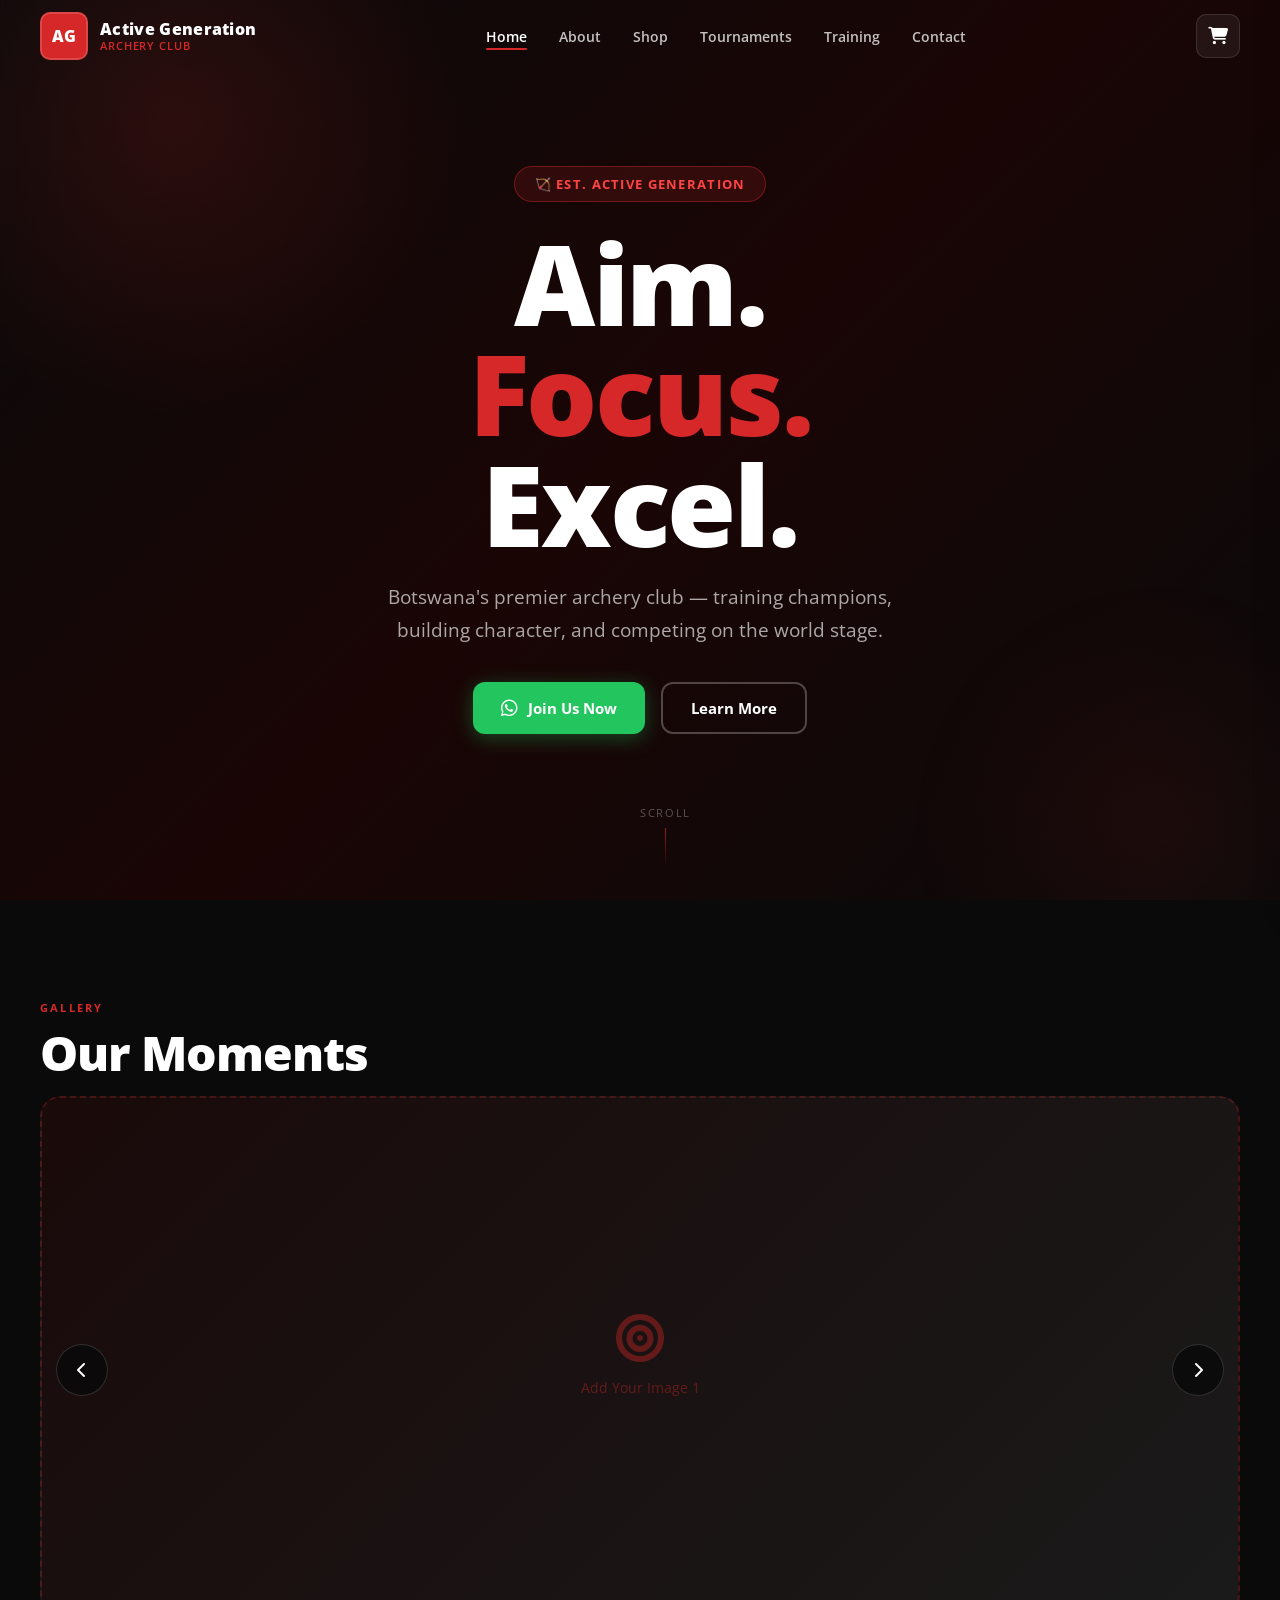
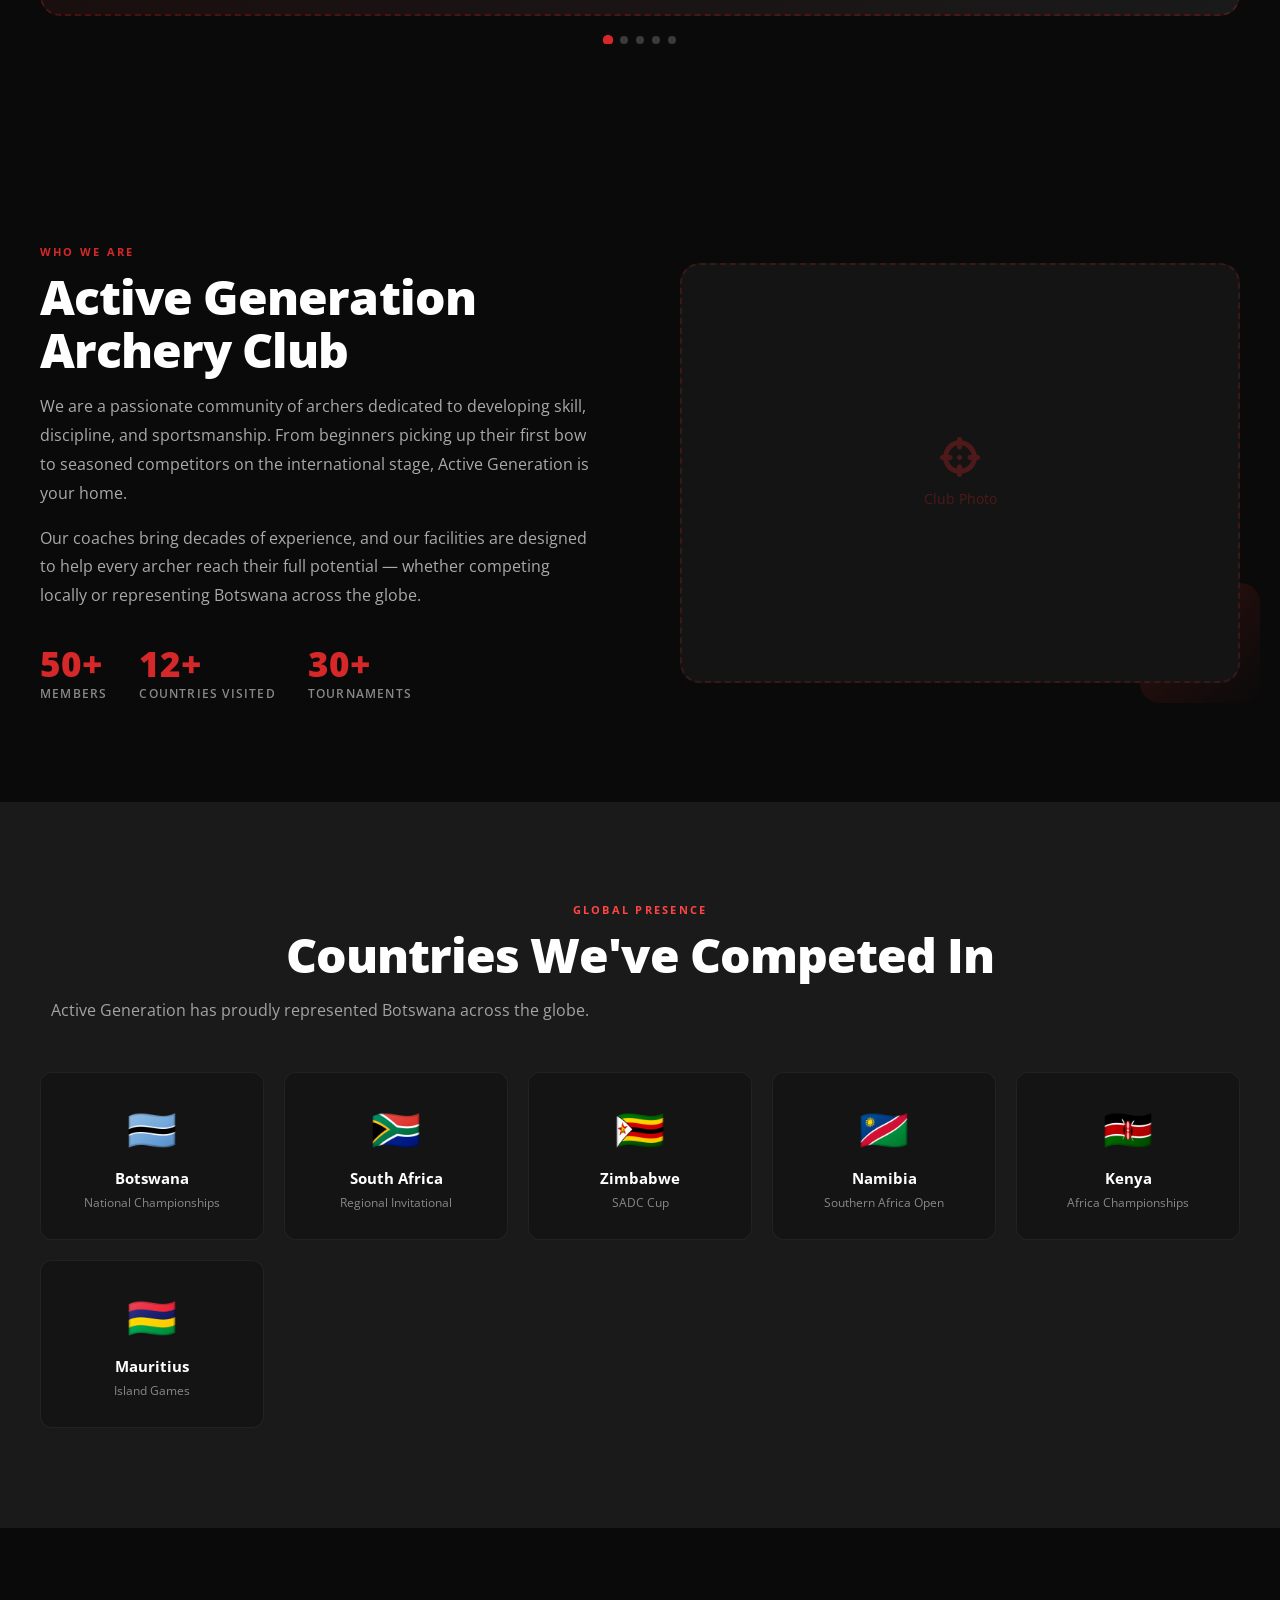
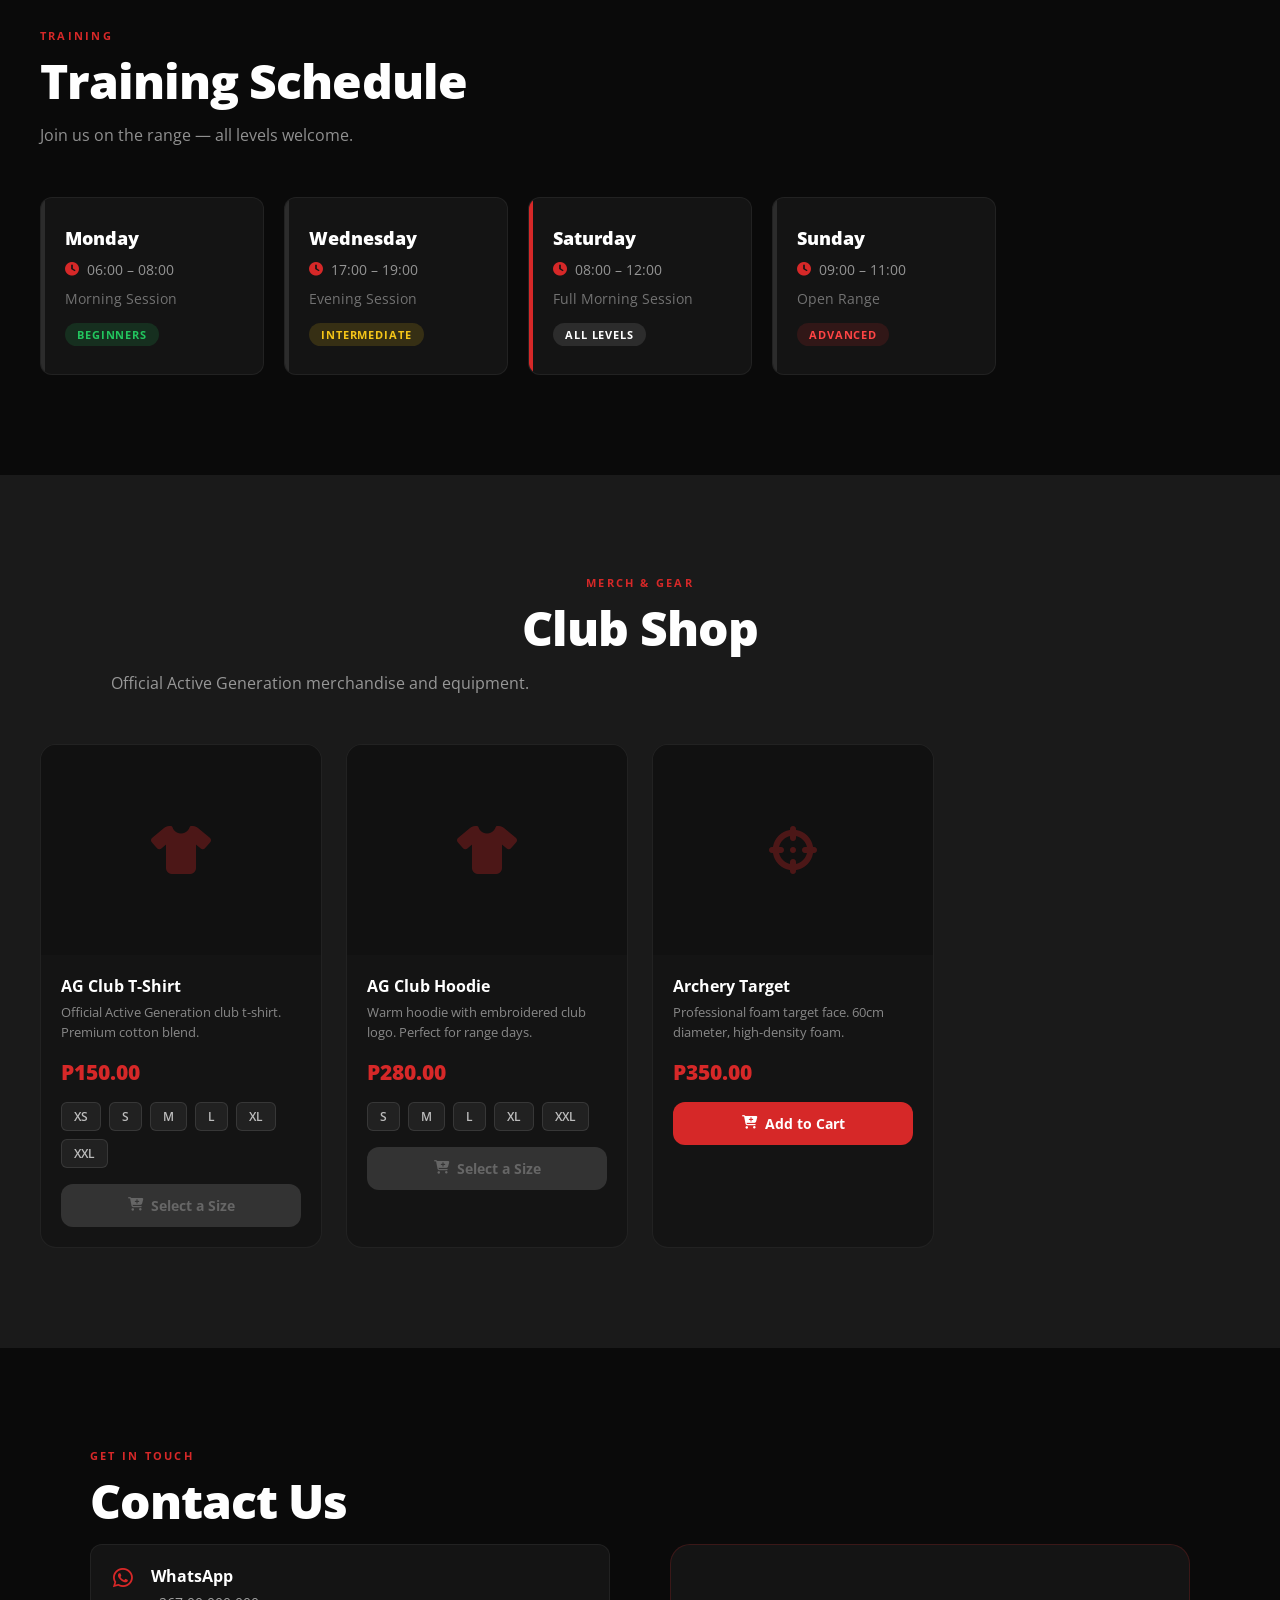
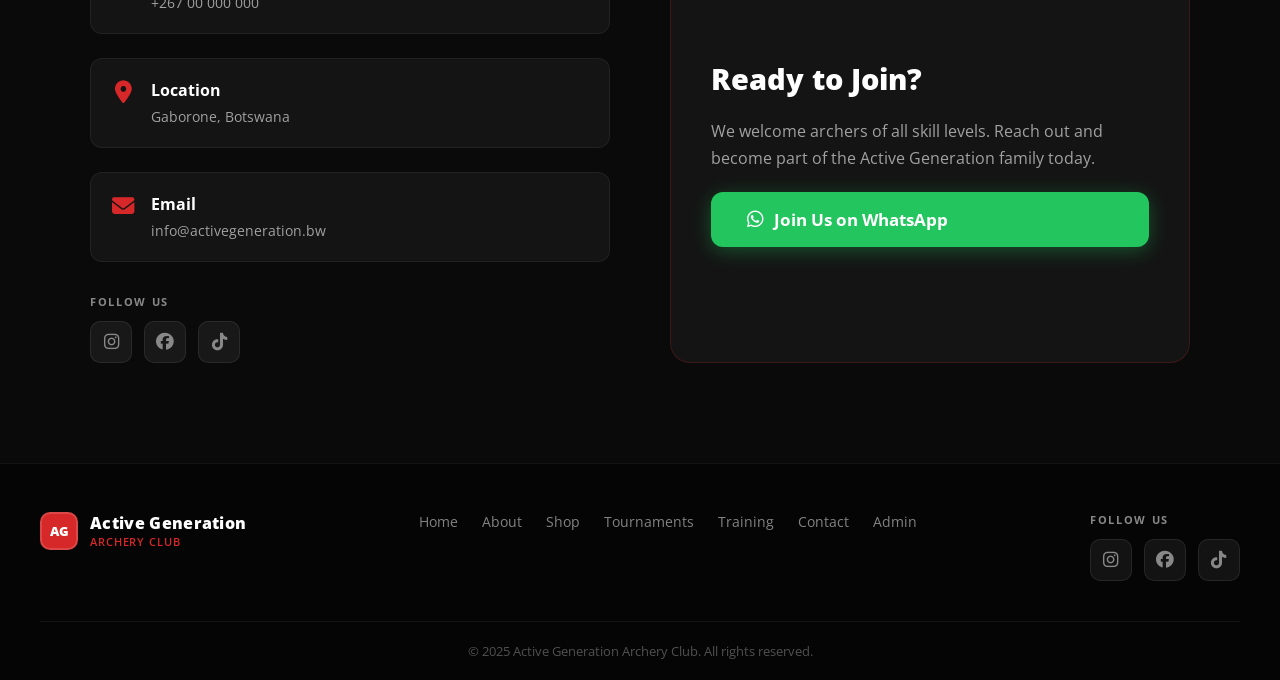
<file: index.html>
<!DOCTYPE html>
<html lang="en">
<head>
  <meta charset="UTF-8" />
  <meta name="viewport" content="width=device-width, initial-scale=1.0" />
  <title>Active Generation Archery Club</title>
  <link rel="preconnect" href="https://fonts.googleapis.com" />
  <link rel="preconnect" href="https://fonts.gstatic.com" crossorigin />
  <link href="https://fonts.googleapis.com/css2?family=Open+Sans:ital,wght@0,300;0,400;0,600;0,700;0,800;1,400&display=swap" rel="stylesheet" />
  <link rel="stylesheet" href="https://cdnjs.cloudflare.com/ajax/libs/font-awesome/6.5.0/css/all.min.css" />
  <link rel="stylesheet" href="style.css" />
</head>
<body>

  <!-- CART SIDEBAR -->
  <div class="cart-overlay" id="cartOverlay" onclick="closeCart()"></div>
  <div class="cart-sidebar" id="cartSidebar">
    <div class="cart-header">
      <h3><i class="fas fa-shopping-cart"></i> Your Cart</h3>
      <button class="cart-close" onclick="closeCart()"><i class="fas fa-times"></i></button>
    </div>
    <div class="cart-items" id="cartItems">
      <div class="cart-empty" id="cartEmpty">
        <i class="fas fa-shopping-cart"></i>
        <p>Your cart is empty</p>
      </div>
    </div>
    <div class="cart-footer" id="cartFooter" style="display:none;">
      <div class="cart-total">
        <span>Total:</span>
        <span id="cartTotal">P0.00</span>
      </div>
      <a id="whatsappOrderAll" href="#" target="_blank" class="btn-whatsapp-order">
        <i class="fab fa-whatsapp"></i> Order All via WhatsApp
      </a>
    </div>
  </div>

  <!-- HEADER -->
  <header class="header" id="header">
    <div class="header-inner">
      <a href="#home" class="logo-area">
        <div class="logo-placeholder" id="logoPlaceholder">
          <span>AG</span>
        </div>
        <div class="club-name">
          <span class="club-name-main">Active Generation</span>
          <span class="club-name-sub">Archery Club</span>
        </div>
      </a>

      <nav class="nav" id="mainNav">
        <a href="#home" class="nav-link active">Home</a>
        <a href="#about" class="nav-link">About</a>
        <a href="#shop" class="nav-link">Shop</a>
        <a href="#tournaments" class="nav-link">Tournaments</a>
        <a href="#schedule" class="nav-link">Training</a>
        <a href="#contact" class="nav-link">Contact</a>
      </nav>

      <div class="header-actions">
        <button class="cart-btn" onclick="toggleCart()">
          <i class="fas fa-shopping-cart"></i>
          <span class="cart-count" id="cartCount">0</span>
        </button>
        <button class="hamburger" id="hamburger" onclick="toggleMobileMenu()">
          <span></span><span></span><span></span>
        </button>
      </div>
    </div>

    <!-- MOBILE NAV -->
    <div class="mobile-nav" id="mobileNav">
      <a href="#home" class="nav-link" onclick="closeMobileMenu()">Home</a>
      <a href="#about" class="nav-link" onclick="closeMobileMenu()">About</a>
      <a href="#shop" class="nav-link" onclick="closeMobileMenu()">Shop</a>
      <a href="#tournaments" class="nav-link" onclick="closeMobileMenu()">Tournaments</a>
      <a href="#schedule" class="nav-link" onclick="closeMobileMenu()">Training</a>
      <a href="#contact" class="nav-link" onclick="closeMobileMenu()">Contact</a>
    </div>
  </header>

  <!-- HERO -->
  <section class="hero" id="home">
    <div class="hero-bg-pattern"></div>
    <div class="hero-content">
      <div class="hero-badge">🏹 Est. Active Generation</div>
      <h1 class="hero-title">
        <span class="hero-title-line">Aim.</span>
        <span class="hero-title-line accent">Focus.</span>
        <span class="hero-title-line">Excel.</span>
      </h1>
      <p class="hero-subtitle">Botswana's premier archery club — training champions, building character, and competing on the world stage.</p>
      <div class="hero-btns">
        <a href="https://wa.me/26700000000?text=Good%20day!%20I%20would%20like%20to%20join%20Active%20Generation%20Archery%20Club." target="_blank" class="btn-join">
          <i class="fab fa-whatsapp"></i> Join Us Now
        </a>
        <a href="#about" class="btn-outline">Learn More</a>
      </div>
    </div>
    <div class="hero-scroll">
      <span>Scroll</span>
      <div class="scroll-line"></div>
    </div>
  </section>

  <!-- SLIDESHOW -->
  <section class="slideshow-section" id="gallery">
    <div class="section-label">Gallery</div>
    <h2 class="section-title">Our Moments</h2>
    <div class="slideshow-wrapper">
      <button class="slide-arrow slide-prev" onclick="prevSlide()"><i class="fas fa-chevron-left"></i></button>
      <div class="slideshow" id="slideshow">
        <div class="slide active">
          <div class="slide-img-placeholder"><i class="fas fa-bullseye"></i><span>Add Your Image 1</span></div>
        </div>
        <div class="slide">
          <div class="slide-img-placeholder"><i class="fas fa-bullseye"></i><span>Add Your Image 2</span></div>
        </div>
        <div class="slide">
          <div class="slide-img-placeholder"><i class="fas fa-bullseye"></i><span>Add Your Image 3</span></div>
        </div>
        <div class="slide">
          <div class="slide-img-placeholder"><i class="fas fa-bullseye"></i><span>Add Your Image 4</span></div>
        </div>
        <div class="slide">
          <div class="slide-img-placeholder"><i class="fas fa-bullseye"></i><span>Add Your Image 5</span></div>
        </div>
      </div>
      <button class="slide-arrow slide-next" onclick="nextSlide()"><i class="fas fa-chevron-right"></i></button>
      <div class="slide-dots" id="slideDots"></div>
    </div>
  </section>

  <!-- ABOUT -->
  <section class="about-section" id="about">
    <div class="about-inner">
      <div class="about-text">
        <div class="section-label">Who We Are</div>
        <h2 class="section-title">Active Generation<br/>Archery Club</h2>
        <p>We are a passionate community of archers dedicated to developing skill, discipline, and sportsmanship. From beginners picking up their first bow to seasoned competitors on the international stage, Active Generation is your home.</p>
        <p>Our coaches bring decades of experience, and our facilities are designed to help every archer reach their full potential — whether competing locally or representing Botswana across the globe.</p>
        <div class="about-stats">
          <div class="stat"><span class="stat-num">50+</span><span class="stat-label">Members</span></div>
          <div class="stat"><span class="stat-num">12+</span><span class="stat-label">Countries Visited</span></div>
          <div class="stat"><span class="stat-num">30+</span><span class="stat-label">Tournaments</span></div>
        </div>
      </div>
      <div class="about-visual">
        <div class="about-img-placeholder">
          <i class="fas fa-crosshairs"></i>
          <span>Club Photo</span>
        </div>
        <div class="about-accent-box"></div>
      </div>
    </div>
  </section>

  <!-- TOURNAMENTS -->
  <section class="tournaments-section" id="tournaments">
    <div class="section-label light">Global Presence</div>
    <h2 class="section-title light">Countries We've Competed In</h2>
    <p class="section-sub light">Active Generation has proudly represented Botswana across the globe.</p>
    <div class="countries-grid" id="countriesGrid">
      <div class="country-card"><div class="country-flag">🇧🇼</div><div class="country-name">Botswana</div><div class="country-detail">National Championships</div></div>
      <div class="country-card"><div class="country-flag">🇿🇦</div><div class="country-name">South Africa</div><div class="country-detail">Regional Invitational</div></div>
      <div class="country-card"><div class="country-flag">🇿🇼</div><div class="country-name">Zimbabwe</div><div class="country-detail">SADC Cup</div></div>
      <div class="country-card"><div class="country-flag">🇳🇦</div><div class="country-name">Namibia</div><div class="country-detail">Southern Africa Open</div></div>
      <div class="country-card"><div class="country-flag">🇰🇪</div><div class="country-name">Kenya</div><div class="country-detail">Africa Championships</div></div>
      <div class="country-card"><div class="country-flag">🇲🇺</div><div class="country-name">Mauritius</div><div class="country-detail">Island Games</div></div>
    </div>
  </section>

  <!-- SCHEDULE -->
  <section class="schedule-section" id="schedule">
    <div class="schedule-inner">
      <div class="section-label">Training</div>
      <h2 class="section-title">Training Schedule</h2>
      <p class="section-sub">Join us on the range — all levels welcome.</p>
      <div class="schedule-grid" id="scheduleGrid">
        <div class="schedule-card">
          <div class="schedule-day">Monday</div>
          <div class="schedule-time"><i class="fas fa-clock"></i> 06:00 – 08:00</div>
          <div class="schedule-type">Morning Session</div>
          <div class="schedule-level beginner">Beginners</div>
        </div>
        <div class="schedule-card">
          <div class="schedule-day">Wednesday</div>
          <div class="schedule-time"><i class="fas fa-clock"></i> 17:00 – 19:00</div>
          <div class="schedule-type">Evening Session</div>
          <div class="schedule-level intermediate">Intermediate</div>
        </div>
        <div class="schedule-card featured">
          <div class="schedule-day">Saturday</div>
          <div class="schedule-time"><i class="fas fa-clock"></i> 08:00 – 12:00</div>
          <div class="schedule-type">Full Morning Session</div>
          <div class="schedule-level all">All Levels</div>
        </div>
        <div class="schedule-card">
          <div class="schedule-day">Sunday</div>
          <div class="schedule-time"><i class="fas fa-clock"></i> 09:00 – 11:00</div>
          <div class="schedule-type">Open Range</div>
          <div class="schedule-level advanced">Advanced</div>
        </div>
      </div>
    </div>
  </section>

  <!-- SHOP -->
  <section class="shop-section" id="shop">
    <div class="section-label">Merch &amp; Gear</div>
    <h2 class="section-title">Club Shop</h2>
    <p class="section-sub">Official Active Generation merchandise and equipment.</p>
    <div class="products-grid" id="productsGrid"></div>
    <div class="shop-empty" id="shopEmpty" style="display:none;">
      <i class="fas fa-store"></i>
      <p>No products yet. Check back soon!</p>
    </div>
  </section>

  <!-- CONTACT -->
  <section class="contact-section" id="contact">
    <div class="contact-inner">
      <div class="section-label">Get In Touch</div>
      <h2 class="section-title light">Contact Us</h2>
      <div class="contact-grid">
        <div class="contact-info">
          <div class="contact-item">
            <i class="fab fa-whatsapp"></i>
            <div>
              <strong>WhatsApp</strong>
              <a href="https://wa.me/26700000000" target="_blank">+267 00 000 000</a>
            </div>
          </div>
          <div class="contact-item">
            <i class="fas fa-map-marker-alt"></i>
            <div>
              <strong>Location</strong>
              <span>Gaborone, Botswana</span>
            </div>
          </div>
          <div class="contact-item">
            <i class="fas fa-envelope"></i>
            <div>
              <strong>Email</strong>
              <a href="mailto:info@activegeneration.bw">info@activegeneration.bw</a>
            </div>
          </div>
          <div class="socials-block">
            <p class="follow-us">Follow Us</p>
            <div class="social-icons">
              <a href="#" target="_blank" class="social-icon"><i class="fab fa-instagram"></i></a>
              <a href="#" target="_blank" class="social-icon"><i class="fab fa-facebook"></i></a>
              <a href="#" target="_blank" class="social-icon"><i class="fab fa-tiktok"></i></a>
            </div>
          </div>
        </div>
        <div class="contact-join">
          <h3>Ready to Join?</h3>
          <p>We welcome archers of all skill levels. Reach out and become part of the Active Generation family today.</p>
          <a href="https://wa.me/26700000000?text=Good%20day!%20I%20would%20like%20to%20join%20Active%20Generation%20Archery%20Club." target="_blank" class="btn-join large">
            <i class="fab fa-whatsapp"></i> Join Us on WhatsApp
          </a>
        </div>
      </div>
    </div>
  </section>

  <!-- FOOTER -->
  <footer class="footer">
    <div class="footer-inner">
      <div class="footer-brand">
        <div class="logo-placeholder small"><span>AG</span></div>
        <div>
          <div class="club-name-main">Active Generation</div>
          <div class="club-name-sub">Archery Club</div>
        </div>
      </div>
      <div class="footer-links">
        <a href="#home">Home</a>
        <a href="#about">About</a>
        <a href="#shop">Shop</a>
        <a href="#tournaments">Tournaments</a>
        <a href="#schedule">Training</a>
        <a href="#contact">Contact</a>
        <a href="admin/index.html">Admin</a>
      </div>
      <div class="footer-social">
        <p class="follow-us">Follow Us</p>
        <div class="social-icons">
          <a href="#" target="_blank" class="social-icon"><i class="fab fa-instagram"></i></a>
          <a href="#" target="_blank" class="social-icon"><i class="fab fa-facebook"></i></a>
          <a href="#" target="_blank" class="social-icon"><i class="fab fa-tiktok"></i></a>
        </div>
      </div>
    </div>
    <div class="footer-bottom">
      <p>&copy; 2025 Active Generation Archery Club. All rights reserved.</p>
    </div>
  </footer>

  <script src="products.js"></script>
  <script src="main.js"></script>
</body>
</html>
</file>
<file: style.css>
/*
 * ACTIVE GENERATION ARCHERY CLUB - MAIN STYLES
 * Font: Open Sans | Colors: Red, Black, White
 * ------------------------------------------------
 */

:root {
  --red: #D62828;
  --red-dark: #A01E1E;
  --red-light: #ff4444;
  --black: #0A0A0A;
  --black-soft: #1A1A1A;
  --black-card: #141414;
  --white: #FFFFFF;
  --white-soft: #F5F5F5;
  --white-muted: #E0E0E0;
  --green: #22C55E;
  --green-dark: #16A34A;
  --yellow: #F5C518;
  --gray: #888888;
  --gray-light: #cccccc;
  --font: 'Open Sans', sans-serif;
  --shadow: 0 4px 24px rgba(0,0,0,0.4);
  --shadow-red: 0 4px 24px rgba(214,40,40,0.3);
  --transition: all 0.3s cubic-bezier(0.4,0,0.2,1);
  --radius: 12px;
  --header-h: 72px;
}

*, *::before, *::after { box-sizing: border-box; margin: 0; padding: 0; }

html { scroll-behavior: smooth; }

body {
  font-family: var(--font);
  background: var(--black);
  color: var(--white);
  overflow-x: hidden;
}

img { max-width: 100%; display: block; }
a { text-decoration: none; color: inherit; }

/* --- SCROLLBAR ---- */
::-webkit-scrollbar { width: 6px; }
::-webkit-scrollbar-track { background: var(--black); }
::-webkit-scrollbar-thumb { background: var(--red); border-radius: 3px; }

/* ---- CART SIDEBAR ---- */
.cart-overlay {
  position: fixed; inset: 0; background: rgba(0,0,0,0.6);
  z-index: 999; opacity: 0; pointer-events: none;
  transition: var(--transition);
  backdrop-filter: blur(4px);
}
.cart-overlay.active { opacity: 1; pointer-events: all; }

.cart-sidebar {
  position: fixed; top: 0; right: -420px; width: 380px; max-width: 95vw;
  height: 100vh; background: var(--black-soft);
  border-left: 1px solid rgba(214,40,40,0.3);
  z-index: 1000; display: flex; flex-direction: column;
  transition: right 0.4s cubic-bezier(0.4,0,0.2,1);
  box-shadow: -8px 0 40px rgba(0,0,0,0.6);
}
.cart-sidebar.open { right: 0; }

.cart-header {
  display: flex; align-items: center; justify-content: space-between;
  padding: 20px 24px;
  border-bottom: 1px solid rgba(255,255,255,0.08);
}
.cart-header h3 { font-size: 1.1rem; font-weight: 700; display: flex; align-items: center; gap: 10px; }
.cart-header h3 i { color: var(--red); }
.cart-close {
  background: none; border: none; color: var(--gray);
  font-size: 1.2rem; cursor: pointer; padding: 4px;
  transition: var(--transition);
}
.cart-close:hover { color: var(--white); }

.cart-items {
  flex: 1; overflow-y: auto; padding: 16px;
}
.cart-empty {
  display: flex; flex-direction: column; align-items: center;
  justify-content: center; height: 200px; gap: 12px;
  color: var(--gray);
}
.cart-empty i { font-size: 2.5rem; }

.cart-item {
  display: flex; gap: 12px; align-items: flex-start;
  padding: 12px; background: var(--black-card);
  border-radius: var(--radius); margin-bottom: 10px;
  border: 1px solid rgba(255,255,255,0.06);
  animation: slideIn 0.3s ease;
}
@keyframes slideIn { from { opacity: 0; transform: translateX(20px); } to { opacity: 1; transform: translateX(0); } }

.cart-item-img {
  width: 60px; height: 60px; background: #222;
  border-radius: 8px; display: flex; align-items: center; justify-content: center;
  color: var(--red); font-size: 1.4rem; flex-shrink: 0; overflow: hidden;
}
.cart-item-img img { width: 100%; height: 100%; object-fit: cover; }
.cart-item-info { flex: 1; }
.cart-item-name { font-weight: 700; font-size: 0.9rem; margin-bottom: 4px; }
.cart-item-size { font-size: 0.75rem; color: var(--gray); margin-bottom: 4px; }
.cart-item-price { color: var(--red); font-weight: 700; font-size: 0.95rem; }
.cart-item-remove {
  background: none; border: none; color: var(--gray);
  cursor: pointer; font-size: 1rem; padding: 4px;
  transition: var(--transition); flex-shrink: 0;
}
.cart-item-remove:hover { color: var(--red); }

.cart-footer {
  padding: 16px 24px 24px;
  border-top: 1px solid rgba(255,255,255,0.08);
}
.cart-total {
  display: flex; justify-content: space-between;
  font-size: 1rem; font-weight: 700; margin-bottom: 16px;
}
.cart-total span:last-child { color: var(--red); font-size: 1.2rem; }

.btn-whatsapp-order {
  display: flex; align-items: center; justify-content: center; gap: 10px;
  width: 100%; padding: 14px; background: var(--green);
  color: white; border-radius: var(--radius);
  font-family: var(--font); font-weight: 700; font-size: 0.95rem;
  cursor: pointer; border: none; text-decoration: none;
  transition: var(--transition);
}
.btn-whatsapp-order:hover { background: var(--green-dark); transform: translateY(-1px); }
.btn-whatsapp-order i { font-size: 1.2rem; }

/* ---- HEADER ---- */
.header {
  position: fixed; top: 0; left: 0; right: 0;
  z-index: 800; background: transparent;
  transition: background 0.4s, box-shadow 0.4s;
}
.header.scrolled {
  background: rgba(10,10,10,0.97);
  box-shadow: 0 2px 24px rgba(0,0,0,0.6);
  backdrop-filter: blur(12px);
}
.header-inner {
  display: flex; align-items: center; justify-content: space-between;
  padding: 0 40px; height: var(--header-h);
  max-width: 1400px; margin: 0 auto;
}

.logo-area {
  display: flex; align-items: center; gap: 12px; text-decoration: none;
}
.logo-placeholder {
  width: 48px; height: 48px; border-radius: 10px;
  background: var(--red); display: flex; align-items: center; justify-content: center;
  font-weight: 800; font-size: 1rem; color: white;
  font-family: var(--font); flex-shrink: 0;
  border: 2px solid rgba(255,255,255,0.15);
  transition: var(--transition);
}
.logo-placeholder.small { width: 38px; height: 38px; font-size: 0.8rem; }
.logo-placeholder:hover { transform: scale(1.05); }
.logo-placeholder img { width: 100%; height: 100%; object-fit: cover; border-radius: 8px; }
.club-name { display: flex; flex-direction: column; line-height: 1.2; }
.club-name-main { font-weight: 800; font-size: 1rem; color: var(--white); letter-spacing: 0.02em; }
.club-name-sub { font-size: 0.7rem; color: var(--red); font-weight: 600; letter-spacing: 0.08em; text-transform: uppercase; }

.nav { display: flex; align-items: center; gap: 4px; }
.nav-link {
  padding: 8px 14px; color: rgba(255,255,255,0.75);
  font-weight: 600; font-size: 0.875rem; border-radius: 6px;
  transition: var(--transition); position: relative;
}
.nav-link::after {
  content: ''; position: absolute; bottom: 4px; left: 14px; right: 14px;
  height: 2px; background: var(--red); transform: scaleX(0);
  transition: var(--transition); border-radius: 1px;
}
.nav-link:hover,
.nav-link.active { color: var(--white); }
.nav-link:hover::after,
.nav-link.active::after { transform: scaleX(1); }

.header-actions { display: flex; align-items: center; gap: 12px; }

.cart-btn {
  position: relative; background: rgba(255,255,255,0.06);
  border: 1px solid rgba(255,255,255,0.12);
  color: var(--white); width: 44px; height: 44px; border-radius: 10px;
  display: flex; align-items: center; justify-content: center;
  cursor: pointer; font-size: 1.1rem; transition: var(--transition);
}
.cart-btn:hover { background: var(--red); border-color: var(--red); }
.cart-count {
  position: absolute; top: -6px; right: -6px;
  background: var(--red); color: white;
  width: 20px; height: 20px; border-radius: 50%;
  font-size: 0.65rem; font-weight: 700; font-family: var(--font);
  display: flex; align-items: center; justify-content: center;
  border: 2px solid var(--black);
  opacity: 0; transform: scale(0); transition: var(--transition);
}
.cart-count.visible { opacity: 1; transform: scale(1); }

.hamburger {
  display: none; flex-direction: column; gap: 5px;
  background: none; border: none; cursor: pointer; padding: 6px;
}
.hamburger span {
  display: block; width: 24px; height: 2px; background: var(--white);
  border-radius: 2px; transition: var(--transition);
}
.hamburger.open span:nth-child(1) { transform: translateY(7px) rotate(45deg); }
.hamburger.open span:nth-child(2) { opacity: 0; }
.hamburger.open span:nth-child(3) { transform: translateY(-7px) rotate(-45deg); }

.mobile-nav {
  display: none; flex-direction: column; padding: 12px 20px 20px;
  background: rgba(10,10,10,0.98); border-top: 1px solid rgba(255,255,255,0.06);
  gap: 4px;
}
.mobile-nav.open { display: flex; }
.mobile-nav .nav-link { padding: 12px 16px; font-size: 1rem; }

/* ---- HERO ---- */
.hero {
  min-height: 100vh; display: flex; align-items: center; justify-content: center;
  position: relative; overflow: hidden;
  background: linear-gradient(135deg, #0A0A0A 0%, #1a0505 50%, #0A0A0A 100%);
}
.hero-bg-pattern {
  position: absolute; inset: 0; opacity: 0.04;
  background-image: radial-gradient(circle at 2px 2px, rgba(214,40,40,0.8) 1px, transparent 0);
  background-size: 40px 40px;
}
.hero::before {
  content: ''; position: absolute;
  top: -20%; left: -10%; width: 600px; height: 600px;
  background: radial-gradient(circle, rgba(214,40,40,0.15) 0%, transparent 70%);
  animation: pulse 4s ease-in-out infinite alternate;
}
.hero::after {
  content: ''; position: absolute;
  bottom: -20%; right: -10%; width: 500px; height: 500px;
  background: radial-gradient(circle, rgba(214,40,40,0.08) 0%, transparent 70%);
  animation: pulse 4s ease-in-out infinite alternate-reverse;
}
@keyframes pulse { from { transform: scale(1); } to { transform: scale(1.15); } }

.hero-content {
  position: relative; z-index: 2; text-align: center;
  padding: 0 24px; max-width: 800px;
  animation: heroReveal 1s ease 0.2s both;
}
@keyframes heroReveal { from { opacity: 0; transform: translateY(30px); } to { opacity: 1; transform: translateY(0); } }

.hero-badge {
  display: inline-block; padding: 8px 20px;
  background: rgba(214,40,40,0.15); border: 1px solid rgba(214,40,40,0.4);
  border-radius: 100px; font-size: 0.8rem; font-weight: 700;
  color: var(--red-light); letter-spacing: 0.1em; text-transform: uppercase;
  margin-bottom: 28px;
  animation: heroReveal 1s ease 0.4s both;
}

.hero-title {
  display: flex; flex-direction: column; gap: 4px;
  font-size: clamp(3.5rem, 10vw, 7rem);
  font-weight: 800; line-height: 0.95; letter-spacing: -0.02em;
  margin-bottom: 24px;
}
.hero-title-line {
  display: block; animation: heroReveal 0.8s ease both;
}
.hero-title-line:nth-child(1) { animation-delay: 0.5s; }
.hero-title-line:nth-child(2) { animation-delay: 0.65s; }
.hero-title-line:nth-child(3) { animation-delay: 0.8s; }
.hero-title .accent { color: var(--red); }

.hero-subtitle {
  font-size: clamp(1rem, 2.5vw, 1.2rem);
  color: rgba(255,255,255,0.65); line-height: 1.7;
  max-width: 560px; margin: 0 auto 36px;
  animation: heroReveal 0.8s ease 0.95s both;
}

.hero-btns {
  display: flex; gap: 16px; justify-content: center; flex-wrap: wrap;
  animation: heroReveal 0.8s ease 1.1s both;
}

.btn-join {
  display: inline-flex; align-items: center; gap: 10px;
  padding: 14px 28px; background: var(--green);
  color: white; border-radius: var(--radius);
  font-family: var(--font); font-weight: 700; font-size: 0.95rem;
  cursor: pointer; border: none; text-decoration: none;
  transition: var(--transition); box-shadow: 0 4px 20px rgba(34,197,94,0.35);
}
.btn-join:hover { background: var(--green-dark); transform: translateY(-2px); box-shadow: 0 8px 28px rgba(34,197,94,0.45); }
.btn-join.large { padding: 16px 36px; font-size: 1.05rem; }
.btn-join i { font-size: 1.2rem; }

.btn-outline {
  display: inline-flex; align-items: center; gap: 8px;
  padding: 14px 28px; background: transparent;
  color: var(--white); border: 2px solid rgba(255,255,255,0.25);
  border-radius: var(--radius);
  font-family: var(--font); font-weight: 700; font-size: 0.95rem;
  transition: var(--transition);
}
.btn-outline:hover { border-color: var(--red); color: var(--red); transform: translateY(-2px); }

.hero-scroll {
  position: absolute; bottom: 32px; left: 50%; transform: translateX(-50%);
  display: flex; flex-direction: column; align-items: center; gap: 8px;
  color: rgba(255,255,255,0.3); font-size: 0.7rem; letter-spacing: 0.15em;
  text-transform: uppercase;
  animation: heroReveal 0.8s ease 1.5s both;
}
.scroll-line {
  width: 1px; height: 40px;
  background: linear-gradient(to bottom, rgba(214,40,40,0.7), transparent);
  animation: scrollLine 1.5s ease-in-out infinite;
}
@keyframes scrollLine { 0%, 100% { transform: scaleY(1); opacity: 1; } 50% { transform: scaleY(0.5); opacity: 0.4; } }

/* ---- SECTION UTILITIES ---- */
.section-label {
  font-size: 0.7rem; font-weight: 700; letter-spacing: 0.2em;
  text-transform: uppercase; color: var(--red); margin-bottom: 12px;
}
.section-label.light { color: var(--red-light); }
.section-title {
  font-size: clamp(2rem, 5vw, 3rem); font-weight: 800;
  line-height: 1.1; letter-spacing: -0.02em; margin-bottom: 16px;
}
.section-title.light { color: var(--white); }
.section-sub {
  font-size: 1rem; color: rgba(255,255,255,0.55); line-height: 1.6;
  max-width: 560px; margin-bottom: 48px;
}
.section-sub.light { color: rgba(255,255,255,0.6); }

/* ---- SLIDESHOW ---- */
.slideshow-section {
  padding: 100px 40px; max-width: 1400px; margin: 0 auto;
}
.slideshow-wrapper {
  position: relative; overflow: hidden;
}
.slideshow {
  display: flex; transition: transform 0.6s cubic-bezier(0.4,0,0.2,1);
}
.slide {
  min-width: 100%; height: 520px; position: relative;
  border-radius: 20px; overflow: hidden;
}
.slide img { width: 100%; height: 100%; object-fit: cover; }
.slide-img-placeholder {
  width: 100%; height: 100%;
  background: linear-gradient(135deg, #1a0a0a, #1A1A1A);
  border: 2px dashed rgba(214,40,40,0.25);
  border-radius: 20px;
  display: flex; flex-direction: column; align-items: center; justify-content: center;
  gap: 16px; color: rgba(214,40,40,0.4); font-size: 0.9rem;
}
.slide-img-placeholder i { font-size: 3rem; }

.slide-arrow {
  position: absolute; top: 50%; transform: translateY(-50%);
  z-index: 10; width: 52px; height: 52px;
  background: rgba(10,10,10,0.85); color: white;
  border: 1px solid rgba(255,255,255,0.15); border-radius: 50%;
  display: flex; align-items: center; justify-content: center;
  cursor: pointer; font-size: 1rem; transition: var(--transition);
  backdrop-filter: blur(8px);
}
.slide-arrow:hover { background: var(--red); border-color: var(--red); transform: translateY(-50%) scale(1.08); }
.slide-prev { left: 16px; }
.slide-next { right: 16px; }

.slide-dots {
  display: flex; justify-content: center; gap: 8px; margin-top: 20px;
}
.dot {
  width: 8px; height: 8px; border-radius: 50%;
  background: rgba(255,255,255,0.2); cursor: pointer;
  transition: var(--transition);
}
.dot.active { background: var(--red); transform: scale(1.3); }

/* ---- ABOUT ---- */
.about-section {
  padding: 100px 40px; max-width: 1400px; margin: 0 auto;
}
.about-inner {
  display: grid; grid-template-columns: 1fr 1fr; gap: 80px; align-items: center;
}
.about-text p {
  color: rgba(255,255,255,0.65); line-height: 1.8; font-size: 1rem; margin-bottom: 16px;
}
.about-stats {
  display: flex; gap: 32px; margin-top: 36px; flex-wrap: wrap;
}
.stat { display: flex; flex-direction: column; gap: 4px; }
.stat-num {
  font-size: 2.2rem; font-weight: 800; color: var(--red); line-height: 1;
}
.stat-label { font-size: 0.75rem; color: var(--gray); font-weight: 600; text-transform: uppercase; letter-spacing: 0.1em; }

.about-visual { position: relative; }
.about-img-placeholder {
  width: 100%; aspect-ratio: 4/3;
  background: var(--black-card);
  border: 2px dashed rgba(214,40,40,0.2);
  border-radius: 20px; overflow: hidden;
  display: flex; flex-direction: column; align-items: center; justify-content: center;
  gap: 12px; color: rgba(214,40,40,0.3); font-size: 0.85rem;
}
.about-img-placeholder i { font-size: 2.5rem; }
.about-img-placeholder img { width: 100%; height: 100%; object-fit: cover; position: absolute; inset: 0; }
.about-accent-box {
  position: absolute; bottom: -20px; right: -20px;
  width: 120px; height: 120px;
  background: linear-gradient(135deg, var(--red), transparent);
  border-radius: 20px; opacity: 0.2; z-index: -1;
}

/* ---- TOURNAMENTS ---- */
.tournaments-section {
  padding: 100px 40px; background: var(--black-soft);
  text-align: center;
}
.countries-grid {
  display: grid; grid-template-columns: repeat(auto-fill, minmax(200px, 1fr));
  gap: 20px; max-width: 1200px; margin: 0 auto;
}
.country-card {
  background: var(--black-card); border-radius: var(--radius);
  padding: 28px 20px; text-align: center;
  border: 1px solid rgba(255,255,255,0.06);
  transition: var(--transition);
}
.country-card:hover {
  border-color: rgba(214,40,40,0.4); transform: translateY(-4px);
  box-shadow: var(--shadow-red);
}
.country-flag { font-size: 2.5rem; margin-bottom: 12px; }
.country-name { font-weight: 700; font-size: 0.95rem; margin-bottom: 6px; }
.country-detail { font-size: 0.75rem; color: var(--gray); }

/* ---- SCHEDULE ---- */
.schedule-section { padding: 100px 40px; }
.schedule-inner { max-width: 1200px; margin: 0 auto; }
.schedule-grid {
  display: grid; grid-template-columns: repeat(auto-fill, minmax(220px, 1fr)); gap: 20px;
}
.schedule-card {
  background: var(--black-card); border-radius: var(--radius); padding: 28px 24px;
  border: 1px solid rgba(255,255,255,0.06); transition: var(--transition);
  position: relative; overflow: hidden;
}
.schedule-card::before {
  content: ''; position: absolute; top: 0; left: 0; width: 4px; height: 100%;
  background: rgba(255,255,255,0.1);
}
.schedule-card.featured::before { background: var(--red); }
.schedule-card:hover { border-color: rgba(255,255,255,0.12); transform: translateY(-4px); }
.schedule-day { font-weight: 800; font-size: 1.1rem; margin-bottom: 10px; }
.schedule-time {
  display: flex; align-items: center; gap: 8px;
  color: rgba(255,255,255,0.55); font-size: 0.85rem; margin-bottom: 10px;
}
.schedule-time i { color: var(--red); }
.schedule-type { font-size: 0.85rem; color: rgba(255,255,255,0.4); margin-bottom: 14px; }
.schedule-level {
  display: inline-block; padding: 4px 12px; border-radius: 100px;
  font-size: 0.7rem; font-weight: 700; letter-spacing: 0.08em; text-transform: uppercase;
}
.schedule-level.beginner { background: rgba(34,197,94,0.15); color: var(--green); }
.schedule-level.intermediate { background: rgba(245,197,24,0.15); color: var(--yellow); }
.schedule-level.advanced { background: rgba(214,40,40,0.15); color: var(--red-light); }
.schedule-level.all { background: rgba(255,255,255,0.1); color: var(--white); }

/* ---- SHOP ---- */
.shop-section {
  padding: 100px 40px; background: var(--black-soft);
  text-align: center;
}
.products-grid {
  display: grid; grid-template-columns: repeat(auto-fill, minmax(280px, 1fr));
  gap: 24px; max-width: 1200px; margin: 0 auto;
}
.product-card {
  background: var(--black-card); border-radius: 16px;
  border: 1px solid rgba(255,255,255,0.06); overflow: hidden;
  transition: var(--transition); text-align: left;
  position: relative;
}
.product-card:hover {
  border-color: rgba(214,40,40,0.35); transform: translateY(-6px);
  box-shadow: 0 20px 40px rgba(0,0,0,0.5), 0 0 0 1px rgba(214,40,40,0.15);
}
.product-img-wrap {
  width: 100%; aspect-ratio: 4/3; overflow: hidden;
  background: #111; position: relative;
  display: flex; align-items: center; justify-content: center;
  color: rgba(214,40,40,0.3);
}
.product-img-wrap i { font-size: 3rem; }
.product-img-wrap img { width: 100%; height: 100%; object-fit: cover; transition: transform 0.5s ease; }
.product-card:hover .product-img-wrap img { transform: scale(1.05); }
.product-body { padding: 20px; }
.product-name { font-weight: 700; font-size: 1rem; margin-bottom: 6px; }
.product-desc { font-size: 0.8rem; color: var(--gray); margin-bottom: 16px; line-height: 1.5; }
.product-price {
  font-size: 1.3rem; font-weight: 800; color: var(--red); margin-bottom: 16px;
}
.product-sizes {
  display: flex; flex-wrap: wrap; gap: 8px; margin-bottom: 16px;
}
.size-btn {
  padding: 5px 12px; border-radius: 6px;
  background: rgba(255,255,255,0.06); border: 1px solid rgba(255,255,255,0.1);
  color: rgba(255,255,255,0.7); font-family: var(--font); font-size: 0.75rem;
  font-weight: 600; cursor: pointer; transition: var(--transition);
}
.size-btn:hover { border-color: var(--red); color: var(--red); }
.size-btn.selected { background: var(--red); border-color: var(--red); color: white; }

.product-actions { display: flex; gap: 10px; }
.btn-add-cart {
  flex: 1; padding: 12px; background: var(--red); color: white;
  border: none; border-radius: var(--radius);
  font-family: var(--font); font-weight: 700; font-size: 0.85rem;
  cursor: pointer; transition: var(--transition);
  display: flex; align-items: center; justify-content: center; gap: 8px;
}
.btn-add-cart:hover { background: var(--red-dark); transform: translateY(-1px); }
.btn-add-cart:disabled { background: #333; color: #666; cursor: not-allowed; transform: none; }

.product-badge {
  position: absolute; top: 12px; left: 12px;
  padding: 4px 10px; border-radius: 6px; font-size: 0.7rem; font-weight: 700;
  text-transform: uppercase; letter-spacing: 0.05em;
}
.badge-new { background: var(--green); color: white; }
.badge-sale { background: var(--red); color: white; }

.shop-empty {
  display: flex; flex-direction: column; align-items: center; justify-content: center;
  gap: 16px; padding: 80px 24px; color: var(--gray);
}
.shop-empty i { font-size: 3rem; }

/* ---- CONTACT ---- */
.contact-section { padding: 100px 40px; }
.contact-inner { max-width: 1100px; margin: 0 auto; }
.contact-grid {
  display: grid; grid-template-columns: 1fr 1fr; gap: 60px;
}
.contact-info { display: flex; flex-direction: column; gap: 24px; }
.contact-item {
  display: flex; align-items: flex-start; gap: 16px;
  padding: 20px; background: var(--black-card);
  border-radius: var(--radius); border: 1px solid rgba(255,255,255,0.06);
  transition: var(--transition);
}
.contact-item:hover { border-color: rgba(214,40,40,0.3); }
.contact-item > i {
  font-size: 1.4rem; color: var(--red); margin-top: 2px; flex-shrink: 0;
  width: 24px; text-align: center;
}
.contact-item strong { display: block; font-weight: 700; margin-bottom: 4px; }
.contact-item a,
.contact-item span {
  font-size: 0.9rem; color: rgba(255,255,255,0.6);
}
.contact-item a:hover { color: var(--red); }

.socials-block { margin-top: 8px; }
.follow-us {
  font-size: 0.7rem; font-weight: 700; letter-spacing: 0.15em;
  text-transform: uppercase; color: var(--gray); margin-bottom: 12px;
}
.social-icons { display: flex; gap: 12px; }
.social-icon {
  width: 42px; height: 42px; background: rgba(255,255,255,0.06);
  border-radius: 10px; display: flex; align-items: center; justify-content: center;
  color: var(--gray); font-size: 1.1rem; transition: var(--transition);
  border: 1px solid rgba(255,255,255,0.08);
}
.social-icon:hover { background: var(--red); color: white; border-color: var(--red); transform: translateY(-2px); }

.contact-join {
  background: var(--black-card); border-radius: 20px; padding: 40px;
  border: 1px solid rgba(214,40,40,0.2);
  display: flex; flex-direction: column; gap: 20px; justify-content: center;
}
.contact-join h3 { font-size: 1.8rem; font-weight: 800; }
.contact-join p { color: rgba(255,255,255,0.6); line-height: 1.7; }

/* ---- FOOTER ---- */
.footer {
  background: #050505; padding: 48px 40px 0;
  border-top: 1px solid rgba(255,255,255,0.06);
}
.footer-inner {
  max-width: 1200px; margin: 0 auto;
  display: flex; flex-wrap: wrap; gap: 40px;
  align-items: flex-start; justify-content: space-between;
  padding-bottom: 40px;
}
.footer-brand {
  display: flex; align-items: center; gap: 12px;
}
.footer-links {
  display: flex; flex-wrap: wrap; gap: 8px 24px;
  align-items: center;
}
.footer-links a {
  color: rgba(255,255,255,0.5); font-size: 0.85rem;
  transition: var(--transition);
}
.footer-links a:hover { color: var(--red); }
.footer-bottom {
  max-width: 1200px; margin: 0 auto;
  padding: 20px 0; border-top: 1px solid rgba(255,255,255,0.06);
  text-align: center;
}
.footer-bottom p { font-size: 0.8rem; color: rgba(255,255,255,0.3); }

/* ---- ANIMATIONS ---- */
.fade-in {
  opacity: 0; transform: translateY(24px);
  transition: opacity 0.7s ease, transform 0.7s ease;
}
.fade-in.visible { opacity: 1; transform: translateY(0); }

/* ---- RESPONSIVE ---- */
@media (max-width: 1024px) {
  .about-inner { grid-template-columns: 1fr; gap: 40px; }
  .about-visual { max-width: 480px; }
  .contact-grid { grid-template-columns: 1fr; }
}

@media (max-width: 768px) {
  :root { --header-h: 64px; }
  .nav { display: none; }
  .hamburger { display: flex; }
  .header-inner { padding: 0 20px; }

  .hero-title { font-size: clamp(3rem, 14vw, 5rem); }
  .hero-btns { gap: 12px; }
  .btn-join, .btn-outline { padding: 12px 22px; font-size: 0.875rem; }

  .slideshow-section,
  .about-section,
  .schedule-section,
  .shop-section,
  .contact-section { padding: 70px 20px; }
  .tournaments-section { padding: 70px 20px; }

  .slide { height: 280px; }
  .slide-arrow { width: 40px; height: 40px; font-size: 0.85rem; }

  .countries-grid { grid-template-columns: repeat(2, 1fr); }
  .schedule-grid { grid-template-columns: 1fr 1fr; }
  .products-grid { grid-template-columns: 1fr; max-width: 400px; margin: 0 auto; }

  .footer-inner { flex-direction: column; gap: 24px; }
  .footer-links { gap: 6px 16px; }
}

@media (max-width: 480px) {
  .hero-badge { font-size: 0.7rem; padding: 6px 14px; }
  .hero-subtitle { font-size: 0.9rem; }
  .about-stats { gap: 20px; }
  .stat-num { font-size: 1.8rem; }
  .countries-grid { grid-template-columns: 1fr 1fr; gap: 12px; }
  .schedule-grid { grid-template-columns: 1fr; }
  .contact-join { padding: 28px 20px; }
}
</file>
